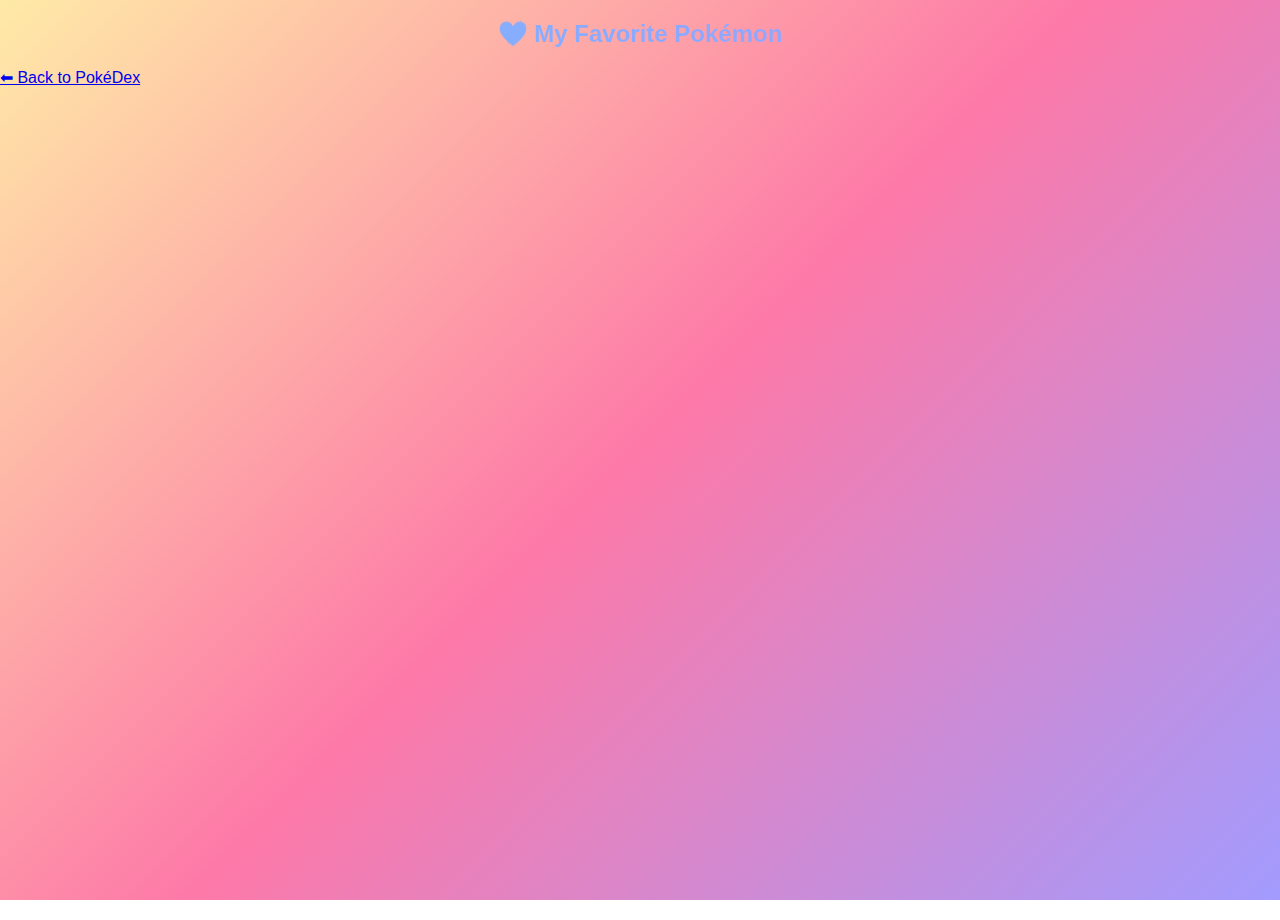
<file: favorites.html>
<!DOCTYPE html>
<html>
<head>
  <title>My Favorite Pokémon</title>
  <link rel="stylesheet" href="style.css">
</head>
<body>

<h2>💖 My Favorite Pokémon</h2>
<div id="favList"></div>
<a href="index.html">⬅ Back to PokéDex</a>

<script>
const favs = JSON.parse(localStorage.getItem("favorites")) || [];
document.getElementById("favList").innerHTML =
  favs.map(p => `<div class="card" onclick="viewPokemon('${p}')">${p.toUpperCase()}</div>`).join("");

function viewPokemon(name) {
  window.location.href = `index.html?name=${name}`;
}
</script>

</body>
</html>
</file>
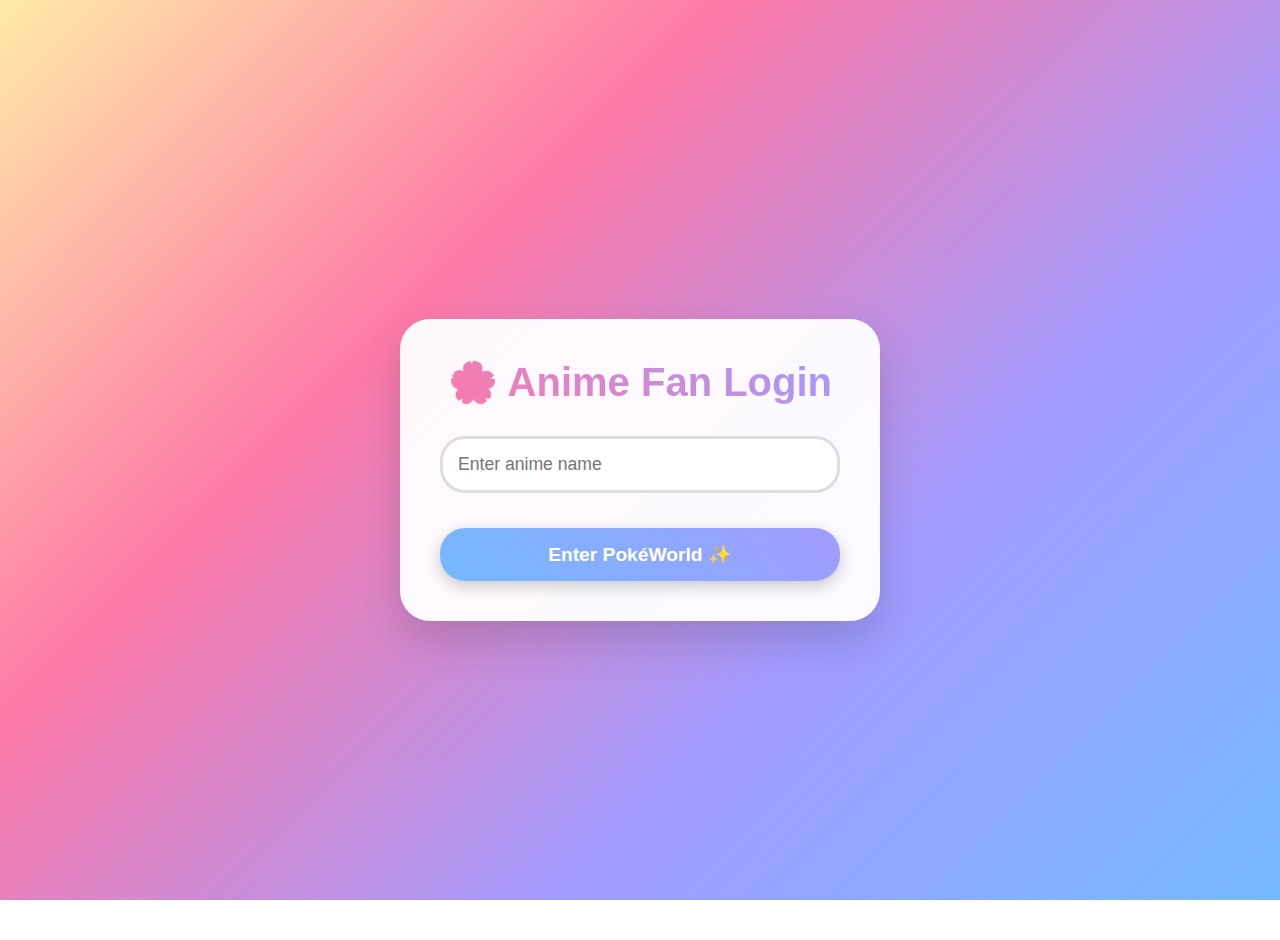
<file: login.html>
<!DOCTYPE html>
<html lang="en">
<head>
  <meta charset="UTF-8">
  <title>Anime PokéDex Login</title>
  <link rel="stylesheet" href="style.css">
</head>
<body class="login-page">

<div class="card">
  <h2>🌸 Anime Fan Login</h2>
  <input type="text" id="username" placeholder="Enter anime name">
  <button onclick="login()">Enter PokéWorld ✨</button>
</div>

<script src="login.js"></script>
</body>
</html>
</file>
<file: style.css>
/* Mobile-first responsive design */
body {
  background: linear-gradient(135deg, #ffeaa7, #fd79a8, #a29bfe);
  background-attachment: fixed;
  font-family: 'Poppins', sans-serif;
  margin: 0;
  padding: 0;
  color: #2d3436;
  min-height: 100vh;
}

header {
  background: rgba(255, 255, 255, 0.9);
  padding: 20px;
  border-radius: 0 0 20px 20px;
  box-shadow: 0 5px 15px rgba(0, 0, 0, 0.1);
  margin-bottom: 20px;
  position: relative;
}

header button {
  position: absolute;
  top: 20px;
  right: 20px;
  padding: 8px 16px;
  border-radius: 20px;
  border: none;
  background: linear-gradient(45deg, #ff7675, #fd79a8);
  color: white;
  cursor: pointer;
  font-weight: bold;
  transition: all 0.3s;
  box-shadow: 0 3px 10px rgba(0, 0, 0, 0.2);
}

header button:hover {
  transform: translateY(-2px);
  box-shadow: 0 5px 15px rgba(0, 0, 0, 0.3);
  background: linear-gradient(45deg, #fd79a8, #a29bfe);
}

h1 {
  margin: 0;
  font-size: 2rem;
  background: linear-gradient(45deg, #fd79a8, #a29bfe);
  -webkit-background-clip: text;
  -webkit-text-fill-color: transparent;
  background-clip: text;
}
h2 {
    background: linear-gradient(45deg, #74b9ff, #a29bfe);
    -webkit-background-clip: text;
    -webkit-text-fill-color: transparent;
    background-clip: text;
    text-align: center;
}

.search-box {
  display: flex;
  flex-direction: column;
  gap: 10px;
  margin: 20px;
}

.search-box input, .search-box button {
  padding: 12px;
  border-radius: 25px;
  border: 2px solid #ddd;
  font-size: 1rem;
}

.search-box button {
  background: linear-gradient(45deg, #74b9ff, #a29bfe);
  color: white;
  border: none;
  cursor: pointer;
  transition: transform 0.2s;
}

.search-box button:hover {
  transform: scale(1.05);
}

select {
  padding: 10px;
  border-radius: 20px;
  border: 2px solid #ddd;
  margin: 10px;
  background: white;
}

.type-filters {
  display: flex;
  flex-wrap: wrap;
  justify-content: center;
  gap: 10px;
  margin: 20px;
}

.type-filters button {
  padding: 8px 16px;
  border-radius: 20px;
  border: none;
  color: white;
  cursor: pointer;
  font-weight: bold;
  transition: all 0.3s;
}

.fire { background: linear-gradient(45deg, #ff7675, #fd79a8); }
.water { background: linear-gradient(45deg, #74b9ff, #0984e3); }
.grass { background: linear-gradient(45deg, #55efc4, #00b894); }
.electric { background: linear-gradient(45deg, #ffeaa7, #f39c12); }
.psychic { background: linear-gradient(45deg, #fd79a8, #e84393); }
.dark { background: linear-gradient(45deg, #636e72, #2d3436); }
.dragon { background: linear-gradient(45deg, #a29bfe, #6c5ce7); }

.type-filters button:hover {
  transform: translateY(-2px);
  box-shadow: 0 5px 10px rgba(0, 0, 0, 0.2);
}

.main-content {
  display: flex;
  flex-direction: column;
  gap: 20px;
  padding: 20px;
}

.list-container, .pokemon-container {
  background: rgba(255, 255, 255, 0.95);
  border-radius: 20px;
  padding: 20px;
  box-shadow: 0 10px 30px rgba(0, 0, 0, 0.1);
}

.list-container h3, .pokemon-container h3 {
  margin-top: 0;
  color: #fd79a8;
}

.list-container ul {
  list-style: none;
  padding: 0;
  max-height: 300px;
  overflow-y: auto;
}

.list-container li {
  padding: 12px;
  margin: 8px 0;
  border-radius: 15px;
  cursor: pointer;
  background: linear-gradient(45deg, #ffeaa7, #fd79a8);
  transition: all 0.3s;
  font-weight: bold;
}

.list-container li:hover {
  background: linear-gradient(45deg, #fd79a8, #a29bfe);
  color: white;
  transform: translateX(5px);
}

.pagination {
  display: flex;
  justify-content: center;
  gap: 10px;
  margin-top: 15px;
}

.pagination button {
  padding: 8px 16px;
  border-radius: 20px;
  border: none;
  background: linear-gradient(45deg, #74b9ff, #a29bfe);
  color: white;
  cursor: pointer;
  transition: transform 0.2s;
}

.pagination button:hover {
  transform: scale(1.1);
}

.card {
  background: white;
  padding: 25px;
  border-radius: 25px;
  box-shadow: 0 15px 35px rgba(0, 0, 0, 0.15);
  text-align: center;
  max-width: 350px;
  margin: auto;
}

.card h2 {
  margin-top: 0;
  background: linear-gradient(45deg, #fd79a8, #a29bfe);
  -webkit-background-clip: text;
  -webkit-text-fill-color: transparent;
  background-clip: text;
}

.card img {
  width: 150px;
  height: 150px;
  border-radius: 50%;
  box-shadow: 0 5px 15px rgba(0, 0, 0, 0.2);
}

.card button {
  margin-top: 15px;
  padding: 10px 20px;
  border-radius: 20px;
  border: none;
  background: linear-gradient(45deg, #ff7675, #fd79a8);
  color: white;
  cursor: pointer;
  font-weight: bold;
  transition: transform 0.2s;
}

.card button:hover {
  transform: scale(1.05);
}

#favorites {
  background: rgba(255, 255, 255, 0.9);
  padding: 15px;
  border-radius: 15px;
  margin: 20px;
  box-shadow: 0 5px 15px rgba(0, 0, 0, 0.1);
}

#favorites span {
  display: inline-block;
  background: linear-gradient(45deg, #ffeaa7, #fd79a8);
  padding: 5px 10px;
  border-radius: 10px;
  margin: 5px;
  font-weight: bold;
}

/* Desktop layout */
@media (min-width: 768px) {
  .main-content {
    flex-direction: row;
    max-width: 1200px;
    margin: 0 auto;
  }

  .list-container {
    flex: 1;
    margin-right: 20px;
  }

  .pokemon-container {
    flex: 1;
  }

  .search-box {
    flex-direction: row;
    align-items: center;
  }

  .search-box input {
    flex: 1;
  }
}

/* Login Page Styles */
.login-page {
  background: linear-gradient(135deg, #ffeaa7, #fd79a8, #a29bfe, #74b9ff);
  background-attachment: fixed;
  display: flex;
  justify-content: center;
  align-items: center;
  min-height: 100vh;
  font-family: 'Poppins', sans-serif;
  margin: 0;
  padding: 20px;
}

.login-page .card {
  background: rgba(255, 255, 255, 0.95);
  padding: 40px;
  border-radius: 30px;
  box-shadow: 0 20px 40px rgba(0, 0, 0, 0.15);
  text-align: center;
  max-width: 400px;
  width: 100%;
  animation: float 3s ease-in-out infinite;
}

@keyframes float {
  0%, 100% { transform: translateY(0px); }
  50% { transform: translateY(-10px); }
}

.login-page h2 {
  color: #fd79a8;
  font-size: 2.5rem;
  margin-bottom: 30px;
  background: linear-gradient(45deg, #fd79a8, #a29bfe);
  -webkit-background-clip: text;
  -webkit-text-fill-color: transparent;
  background-clip: text;
  font-weight: bold;
}

.login-page input {
  width: 100%;
  padding: 15px;
  border: 3px solid #ddd;
  border-radius: 25px;
  font-size: 1.1rem;
  margin-bottom: 20px;
  background: white;
  transition: all 0.3s;
  box-sizing: border-box;
}

.login-page input:focus {
  border-color: #a29bfe;
  outline: none;
  box-shadow: 0 0 10px rgba(162, 155, 254, 0.3);
}

.login-page button {
  width: 100%;
  padding: 15px;
  border: none;
  border-radius: 25px;
  background: linear-gradient(45deg, #74b9ff, #a29bfe);
  color: white;
  font-size: 1.2rem;
  font-weight: bold;
  cursor: pointer;
  transition: all 0.3s;
  box-shadow: 0 5px 15px rgba(0, 0, 0, 0.2);
}

.login-page button:hover {
  transform: translateY(-3px);
  box-shadow: 0 10px 25px rgba(0, 0, 0, 0.3);
  background: linear-gradient(45deg, #a29bfe, #fd79a8);
}

.login-page button:active {
  transform: translateY(-1px);
}

/* Loading Spinner */
#loading {
  display: none;
  position: fixed;
  top: 50%;
  left: 50%;
  transform: translate(-50%, -50%);
  text-align: center;
  z-index: 1000;
  background: rgba(255, 255, 255, 0.9);
  padding: 20px;
  border-radius: 20px;
  box-shadow: 0 10px 30px rgba(0, 0, 0, 0.2);
}

.spinner {
  width: 40px;
  height: 40px;
  border: 4px solid #f3f3f3;
  border-top: 4px solid #a29bfe;
  border-radius: 50%;
  animation: spin 1s linear infinite;
  margin: 0 auto 10px;
}

@keyframes spin {
  0% { transform: rotate(0deg); }
  100% { transform: rotate(360deg); }
}

/* Footer */
footer {
  text-align: center;
  padding: 20px;
  background: rgba(255, 255, 255, 0.9);
  margin-top: 40px;
  border-radius: 20px 20px 0 0;
  box-shadow: 0 -5px 15px rgba(0, 0, 0, 0.1);
}

footer a {
  color: #a29bfe;
  text-decoration: none;
  font-weight: bold;
}

footer a:hover {
  text-decoration: underline;
}
</file>
